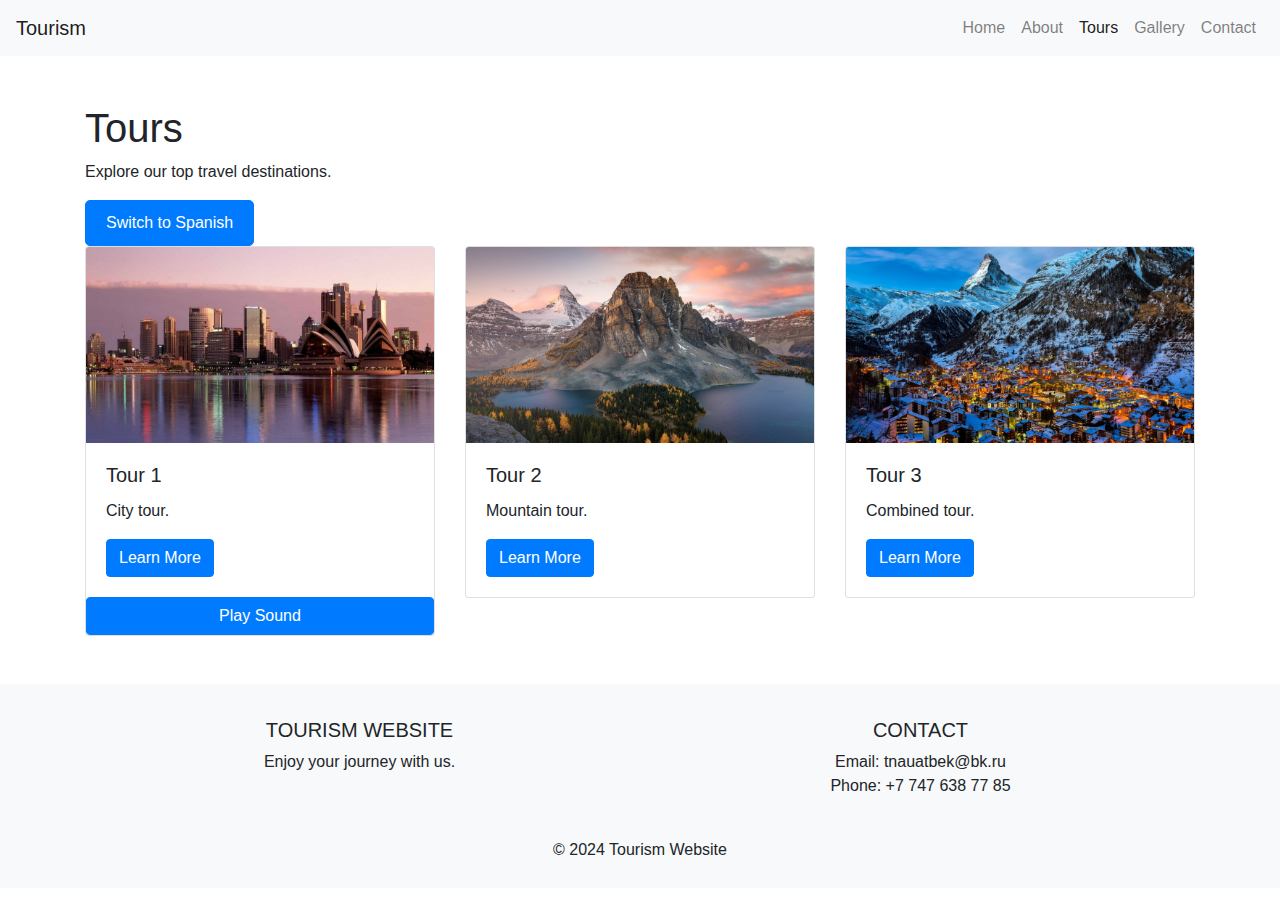
<file: tours.html>
<!DOCTYPE html>
<html lang="en">
<head>
  <meta charset="UTF-8">
  <meta name="viewport" content="width=device-width, initial-scale=1.0">
  <title>Tours</title>
  <link rel="stylesheet" href="https://maxcdn.bootstrapcdn.com/bootstrap/4.5.2/css/bootstrap.min.css">
  <link rel="stylesheet" href="styles.css">
  <link rel="shortcut icon" href="favicon.png" type="image/x-icon">
  <link rel="stylesheet" href="https://cdnjs.cloudflare.com/ajax/libs/font-awesome/6.5.2/css/all.min.css" integrity="sha512-SnH5WK+bZxgPHs44uWIX+LLJAJ9/2PkPKZ5QiAj6Ta86w+fsb2TkcmfRyVX3pBnMFcV7oQPJkl9QevSCWr3W6A==" crossorigin="anonymous" referrerpolicy="no-referrer" />
</head>
<body>
  <nav class="navbar navbar-expand-lg navbar-light bg-light">
    <a class="navbar-brand" href="index.html">Tourism</a>
    <button class="navbar-toggler" type="button" data-toggle="collapse" data-target="#navbarNav" aria-controls="navbarNav" aria-expanded="false" aria-label="Toggle navigation">
      <span class="navbar-toggler-icon"></span>
    </button>
    <div class="collapse navbar-collapse" id="navbarNav">
      <ul class="navbar-nav ml-auto">
        <li class="nav-item">
          <a class="nav-link" href="index.html">Home</a>
        </li>
        <li class="nav-item">
          <a class="nav-link" href="about.html">About</a>
        </li>
        <li class="nav-item active">
          <a class="nav-link" href="tours.html">Tours</a>
        </li>
        <li class="nav-item">
          <a class="nav-link" href="gallery.html">Gallery</a>
        </li>
        <li class="nav-item">
          <a class="nav-link" href="contact.html">Contact</a>
        </li>
      </ul>
    </div>
  </nav>

  <div class="container mt-5">
    <h1>Tours</h1>
    <div id="tours-content">
    <p>Explore our top travel destinations.</p>
    </div>
    
    <button id="switch-lang" class="btn btn-primary">Switch to Spanish</button>

    <div class="row">
      <div class="col-md-4">
        <div class="card">
          <img src="photos/photo4.jpg" class="card-img-top" alt="...">
          <div class="card-body">
            <h5 class="card-title">Tour 1</h5>
            <p class="card-text">City tour.</p>
            <a href="#" class="btn btn-primary"><i class="fa-solid fa-circle-info"></i> Learn More </a>
          </div>
          <button id="play-sound-btn" class="btn btn-primary">Play Sound</button>
        </div>
      </div>
      <div class="col-md-4">
        <div class="card">
          <img src="photos/photo5.jpg" class="card-img-top" alt="...">
          <div class="card-body">
            <h5 class="card-title">Tour 2</h5>
            <p class="card-text">Mountain tour.</p>
            <a href="#" class="btn btn-primary"><i class="fa-solid fa-circle-info"></i> Learn More </a>
          </div>
        </div>
      </div>
      <div class="col-md-4">
        <div class="card">
          <img src="photos/photo6.jpg" class="card-img-top" alt="...">
          <div class="card-body">
            <h5 class="card-title">Tour 3</h5>
            <p class="card-text">Combined tour.</p>
            <a href="#" class="btn btn-primary"><i class="fa-solid fa-circle-info"></i> Learn More </a>
          </div>
        </div>
      </div>
    </div>
  </div>

  <footer class="bg-light text-center text-lg-start mt-5">
    <div class="container p-4">
      <div class="row">
        <div class="col-lg-6 col-md-12 mb-4 mb-md-0">
          <h5 class="text-uppercase">Tourism Website</h5>
          <p>Enjoy your journey with us.</p>
        </div>
        <div class="col-lg-6 col-md-12 mb-4 mb-md-0">
          <h5 class="text-uppercase">Contact</h5>
          <p>
            Email: tnauatbek@bk.ru<br>
            Phone: +7 747 638 77 85
          </p>
        </div>
      </div>
    </div>
    <div class="text-center p-3">
      &copy; 2024 Tourism Website
    </div>
  </footer>

  <script src="https://code.jquery.com/jquery-3.5.1.slim.min.js"></script>
  <script src="https://cdn.jsdelivr.net/npm/@popperjs/core@2.5.3/dist/umd/popper.min.js"></script>
  <script src="https://maxcdn.bootstrapcdn.com/bootstrap/4.5.2/js/bootstrap.min.js"></script>
  <script src="main.js"></script>
</body>
</html>
</file>
<file: styles.css>
body {
  font-family: Arial, sans-serif;
}

footer {
  background-color: #f8f9fa;
  padding: 10px 0;
}

footer p {
  margin: 0;
}

footer .container {
  padding: 20px 0;
}

#about-content {
  font-size: 18px;
  color: #333;
}


#switch-lang {
  background-color: #007bff;
  color: #fff;
  border-radius: 5px;
  padding: 10px 20px;
}


.img-fluid {
  width: 100%;
  height: auto;
}
</file>
